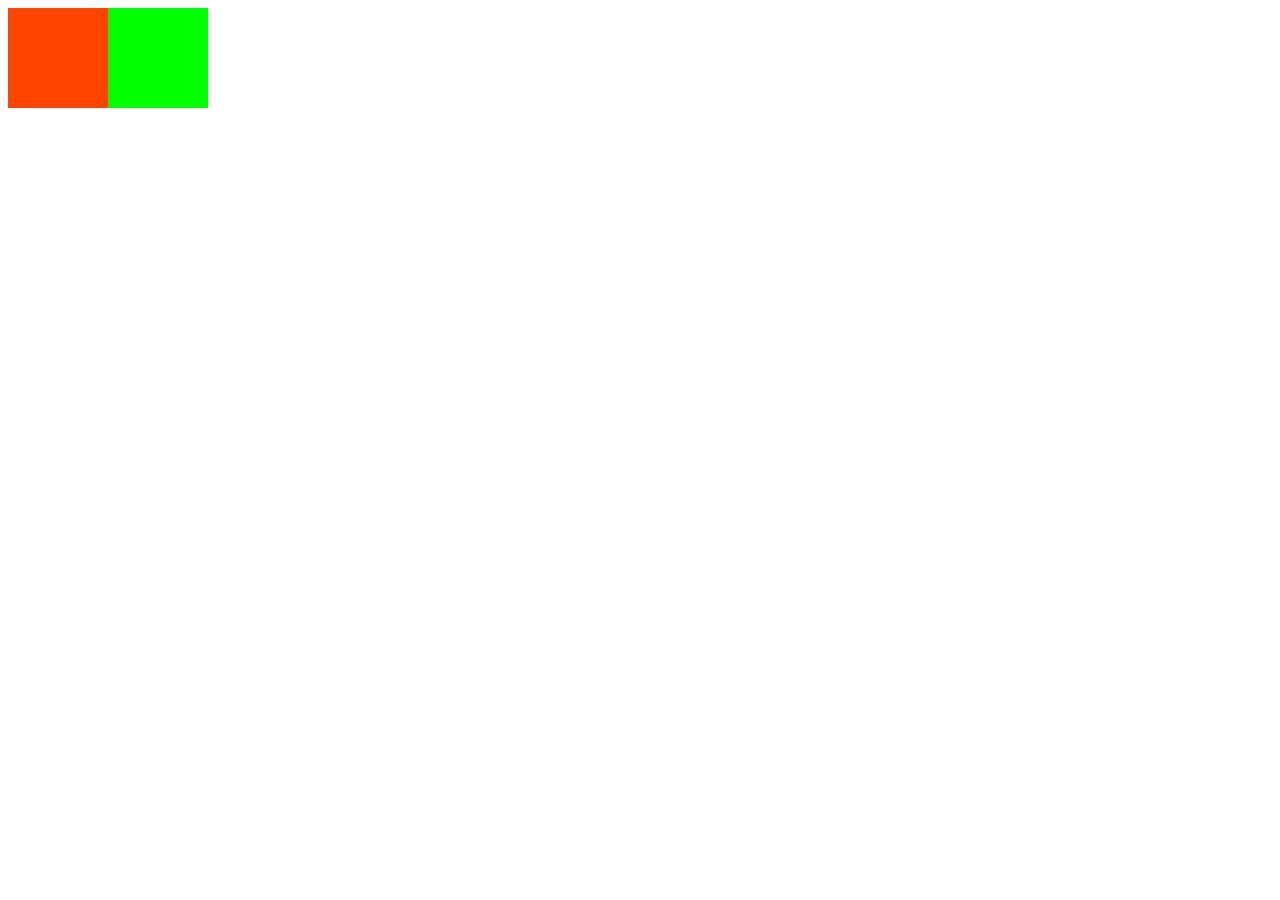
<file: 01-行内块的问题.html>
<!DOCTYPE html>
<html lang="en">

<head>
    <meta charset="UTF-8">
    <title>Document</title>
    <style>
    .box {
        width: 200px;
        height: 100px;
       display: flex;
    }
    
    .left {
        width: 100px;
        height: 100px;
        background-color: #f40;
    }
    
    .right {
        width: 100px;
        height: 100px;
        background-color: #0f0;
    }
    </style>
</head>

<body>
    <div class="box">
        <div class="left"></div>
        <div class="right"></div>
    </div>
</body>

</html>
</file>
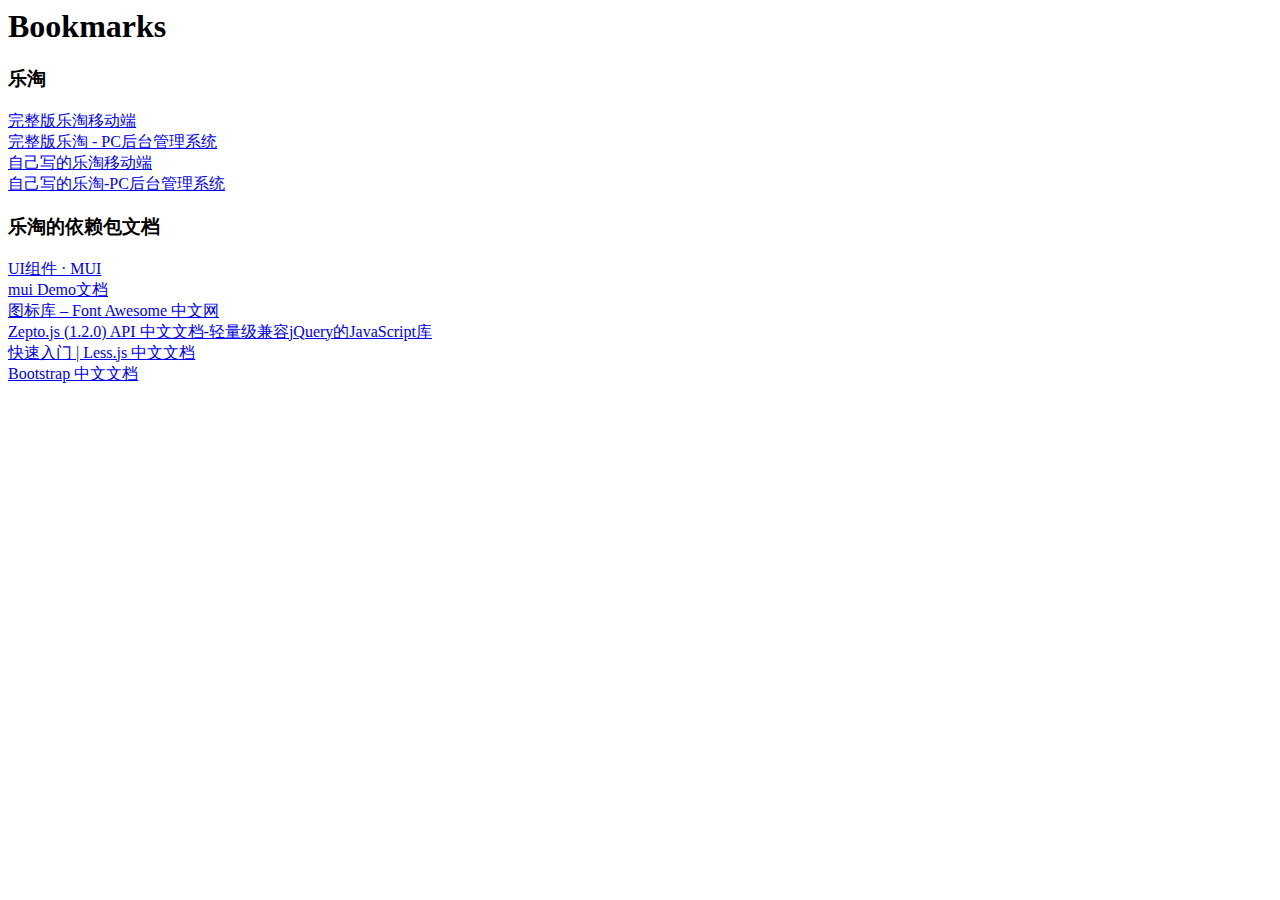
<file: docs/书签.html>
<!DOCTYPE NETSCAPE-Bookmark-file-1>
<!-- This is an automatically generated file.
     It will be read and overwritten.
     DO NOT EDIT! -->
<META HTTP-EQUIV="Content-Type" CONTENT="text/html; charset=UTF-8">
<TITLE>Bookmarks</TITLE>
<H1>Bookmarks</H1>

    <DL>
        <DT>
       
        <DT><H3 ADD_DATE="1528342423" LAST_MODIFIED="1532359633">乐淘</H3>
        <DL><p>
            <DT><A HREF="http://localhost:3000/mobile/index.html" ADD_DATE="1517109057" ICON="[data-uri]">完整版乐淘移动端</A>
            <DT><A HREF="http://localhost:3000/manage/login.html" ADD_DATE="1517109062">完整版乐淘 - PC后台管理系统</A>
            <DT><A HREF="http://localhost:3000/m/index.html" ADD_DATE="1517109065">自己写的乐淘移动端</A>
            <DT><A HREF="http://localhost:3000/admin/login.html" ADD_DATE="1517109095">自己写的乐淘-PC后台管理系统</A>
        </DL><p>
        <DT><H3 ADD_DATE="1528342423" LAST_MODIFIED="0">乐淘的依赖包文档</H3>
        <DL><p>
            <DT><A HREF="http://dev.dcloud.net.cn/mui/ui/" ADD_DATE="1513066024" ICON="[data-uri]">UI组件 · MUI</A>
            <DT><A HREF="http://www.dcloud.io/hellomui/" ADD_DATE="1514101120">mui Demo文档</A>
            <DT><A HREF="http://www.fontawesome.com.cn/faicons/" ADD_DATE="1514212230">图标库 – Font Awesome 中文网</A>
            <DT><A HREF="http://www.css88.com/doc/zeptojs_api/" ADD_DATE="1517111322">Zepto.js (1.2.0) API 中文文档-轻量级兼容jQuery的JavaScript库</A>
            <DT><A HREF="http://less.bootcss.com/" ADD_DATE="1517111337" ICON="[data-uri]">快速入门 | Less.js 中文文档</A>
            <DT><A HREF="http://v3.bootcss.com/" ADD_DATE="1517111363" ICON="[data-uri]">Bootstrap 中文文档</A>
        </DL><p>
</file>
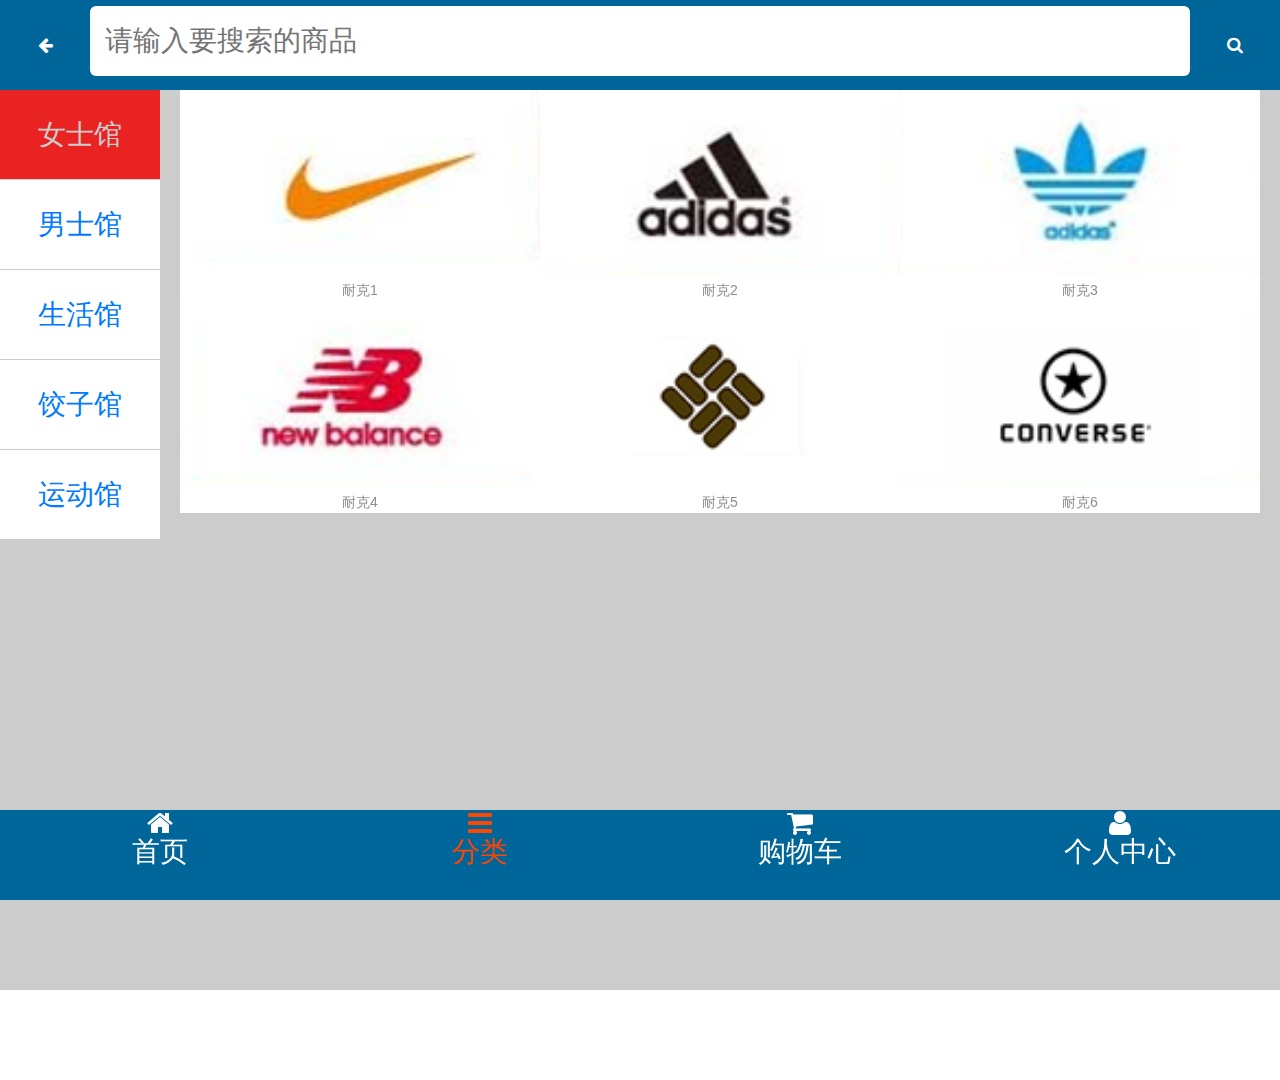
<file: public/m/category.html>
<!DOCTYPE html>
<html lang="en">

<head>
    <meta charset="UTF-8">
    <meta name="viewport" content="width=device-width, initial-scale=1.0">
    <meta http-equiv="X-UA-Compatible" content="ie=edge">
    <title>乐淘移动端主页</title>
    <!-- 引入站点图标 -->
    <link rel="icon" type="" href="./images/favicon.ico">
    <!-- 引入mui的css -->
    <link rel="stylesheet" href="./lib/mui/css/mui.min.css">
    <!-- 引入字体图标css -->
    <link rel="stylesheet" href="./lib/fontAwesome/css/font-awesome.min.css">
    <!-- 引入自己主页的less.js -->
    <link rel="stylesheet/less" href="./less/category.less">
    <!-- 引入less.js -->
    <script src="./lib/less/less.js"></script>
    <!-- 引入rem js -->
    <script src="./js/rem.js"></script>
</head>
<header id="header">
    <a href="#" class="left fa fa-arrow-left"></a>
    <form action="#" class="center"><input type="search" placeholder="请输入要搜索的商品"> </form>
    <a href="#" class="right fa fa-search"></a>
</header>
<div id="main">
    <div class="left">
        <div class="mui-scroll-wrapper">
            <div class="mui-scroll">
                <!--这里放置真实显示的DOM内容-->
                <ul>
                    <li><a href="#" class="active">女士馆</a></li>
                    <li><a href="#">男士馆</a></li>
                    <li><a href="#">生活馆</a></li>
                    <li><a href="#">饺子馆</a></li>
                    <li><a href="#">运动馆</a></li>
                </ul>
            </div>
        </div>
    </div>
    <div class="right">
        <div class="mui-scroll-wrapper">
            <div class="mui-scroll">
                <!--这里放置真实显示的DOM内容-->
                <div class="mui-row">
                    <div class="mui-col-xs-4">
                        <a href="#">
                            <img src="images/brand1.png" alt="">
                            <p>耐克1</p>
                        </a>
                    </div>
                    <div class="mui-col-xs-4">
                        <a href="#">
                            <img src="images/brand2.png" alt="">
                            <p>耐克2</p>
                        </a>
                    </div>
                    <div class="mui-col-xs-4">
                        <a href="#">
                            <img src="images/brand3.png" alt="">
                            <p>耐克3</p>
                        </a>
                    </div>
                    <div class="mui-col-xs-4">
                        <a href="#">
                            <img src="images/brand4.png" alt="">
                            <p>耐克4</p>
                        </a>
                    </div>
                    <div class="mui-col-xs-4">
                        <a href="#">
                            <img src="images/brand5.png" alt="">
                            <p>耐克5</p>
                        </a>
                    </div>
                    <div class="mui-col-xs-4">
                        <a href="#">
                            <img src="images/brand6.png" alt="">
                            <p>耐克6</p>
                        </a>
                    </div>
                </div>
            </div>
        </div>
    </div>
</div>
<footer id="footer">
    <div class="mui-row">
        <div class="mui-col-xs-3"><a href="index.html"><i class="fa fa-home"></i><span>首页</span></a></div>
        <div class="mui-col-xs-3"><a href="category.html" id="active"><i class="fa fa-bars"></i><span>分类</span></a></div>
        <div class="mui-col-xs-3"><a href="#"><i class="fa fa-shopping-cart"></i><span>购物车</span></a></div>
        <div class="mui-col-xs-3"><a href="#"><i class="fa fa-user"></i><span>个人中心</span></a></div>
    </div>
</footer>

<body>
    <!-- 引入mui的js文件 -->
    <script src="./lib/mui/js/mui.min.js"></script>
    <!-- 引入zepto的js文件 获取元素,发起ajax请求 -->
    <script src="./lib/zepto/zepto.min.js"></script>
    <!-- 引入模板引擎 -->
    <script src="./lib/artTemplate/template-web.js"></script>
    <!-- 引入自己的js -->
    <script src="./js/catagory.js"></script>

</body>

</html>
</file>
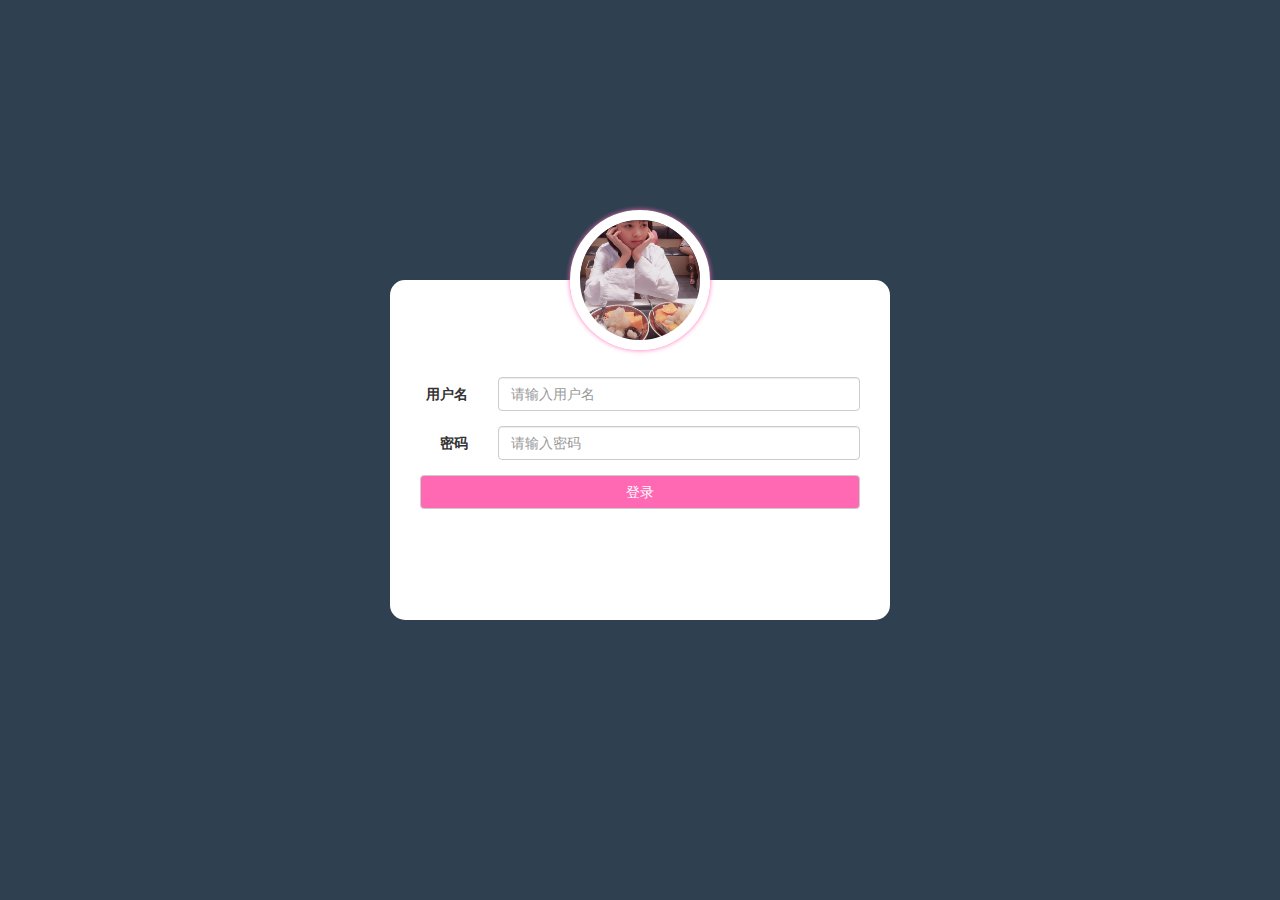
<file: public/manage/login.html>
<!DOCTYPE html>
<html lang="en">

<head>
    <meta charset="UTF-8">
    <title>员工登录</title>
    <!-- 1. 引入bootstrap的css -->
    <link rel="stylesheet" href="lib/bootstrap/css/bootstrap.css">
    <!-- 2. 引入字体图标的css -->
    <link rel="stylesheet" href="lib/font-awesome/css/font-awesome.css">
    <!-- 3. 引入登录页面Less -->
    <link rel="stylesheet/less" href="less/login.less">
    <!-- 4. 引入less.js编译器文件 -->
    <script src="lib/less/less.js"></script>
</head>

<body>
    <form class="form-horizontal">
    	  <img src="images/25.png" class="logo" alt="">
        <div class="form-group">
            <label for="inputEmail3" class="col-sm-2 control-label">用户名</label>
            <div class="col-sm-10">
                <input type="text" class="form-control username" id="inputEmail3" placeholder="请输入用户名">
            </div>
        </div>
        <div class="form-group">
            <label for="inputPassword3" class="col-sm-2 control-label">密码</label>
            <div class="col-sm-10">
                <input type="password" class="form-control password" id="inputPassword3" placeholder="请输入密码">
            </div>
        </div>
        <div class="form-group">
            <div class="col-sm-12">
                <button type="button" class="btn btn-default btn-login">登录</button>
            </div>
        </div>
    </form>
    <!-- 5. 引入jquery 因为bootstrap依赖jquery 在PC要兼容各种浏览器需要jqeury -->
    <script src="lib/jquery/jquery.js"></script>
    <!-- 6. 引入bootstrap的js -->
    <script src="lib/bootstrap/js/bootstrap.js"></script>
    <!-- 7. 引入模板引擎  注意引入template-web的文件 最新模板引擎-->
    <script src="lib/artTemplate/template-web.js"></script>
    <!-- 8. 引入登录的js文件 -->
    <script src="js/login.js"></script>
</body>

</html>
</file>
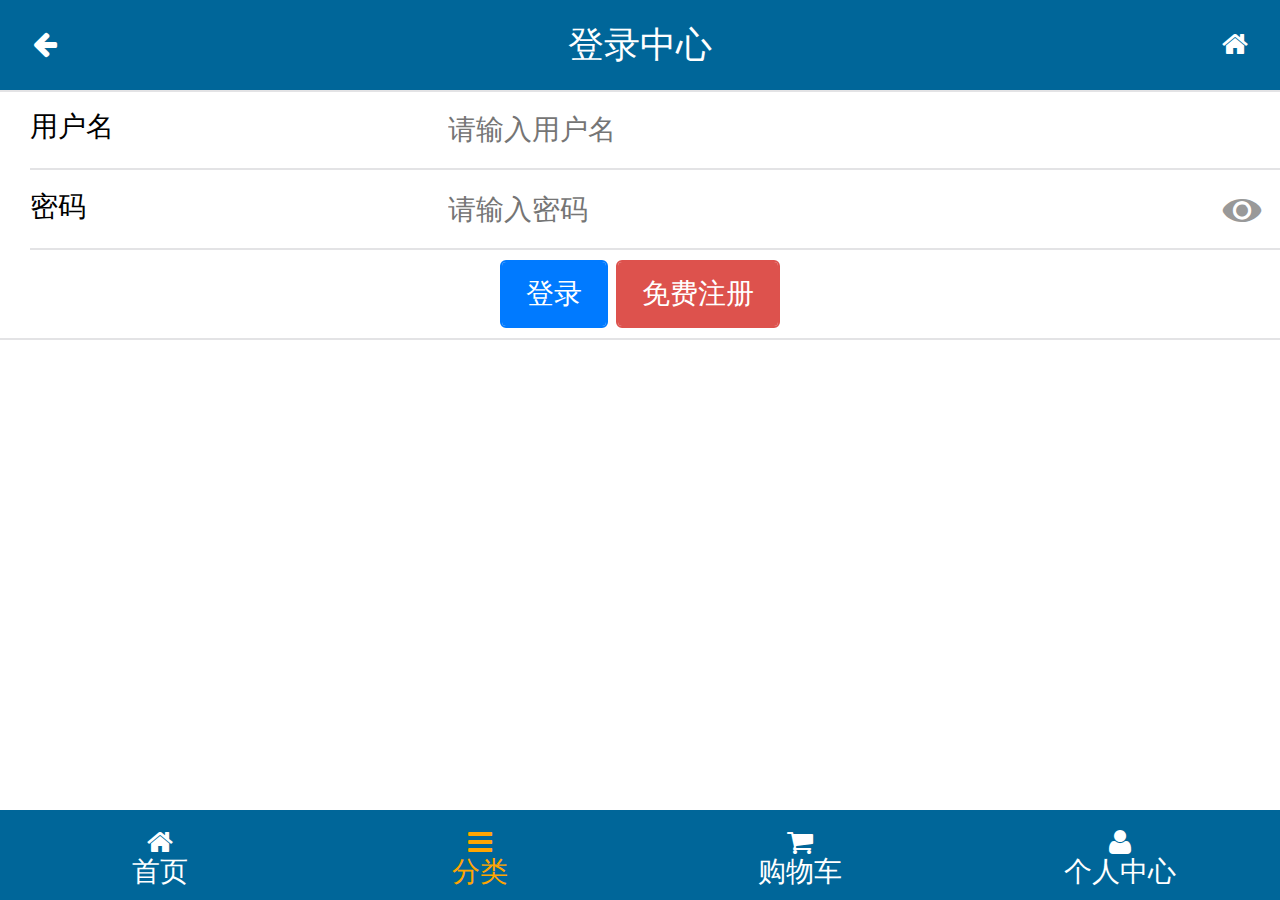
<file: public/mobile/login.html>
<!DOCTYPE html>
<html lang="en">

<head>
    <meta charset="UTF-8">
    <!-- 1. 添加视口 -->
    <meta name="viewport" content="width=device-width, user-scalable=no, initial-scale=1.0, maximum-scale=1.0, minimum-scale=1.0">
    <title>登录页面</title>
    <!-- 2. 引包 -->
    <!-- 1. 引入mui的CSS -->
    <link rel="stylesheet" href="lib/mui/css/mui.css">
    <!-- 2. 引入字体图标的CSS -->
    <link rel="stylesheet" href="lib/fontAwesome/css/font-awesome.css">
    <!-- 3. 引入登录的less文件 -->
    <link rel="stylesheet/less" href="less/login.less">
    <!-- 4. 引入less.js编译器文件 -->
    <script src="lib/less/less.js"></script>
    <!-- 5. 在页面前引入rem.js 等页面加载出来之前生效样式马上执行 -->
    <script src="js/rem.js"></script>
</head>

<body>
    <!-- 头部区域 -->
    <header id="header">
        <!-- javascript:history.back(); 使用历史记录的返回上一页的函数 -->
        <a href="javascript:history.back();" class="fa fa-arrow-left"></a>
        <h4>登录中心</h4>
        <a href="index.html" class="fa fa-home"></a>
    </header>
    <!-- 主体区域 -->
    <main id="main">
        <form class="mui-input-group">
            <div class="mui-input-row">
                <label>用户名</label>
                <input type="text" class="mui-input-clear username" placeholder="请输入用户名">
            </div>
            <div class="mui-input-row">
                <label>密码</label>
                <input type="password" class="mui-input-password password" placeholder="请输入密码">
            </div>
            <div class="mui-button-row">
                <button type="button" class="mui-btn mui-btn-primary btn-login">登录</button>
                <button type="button" class="mui-btn mui-btn-danger btn-register">免费注册</button>
            </div>
        </form>
    </main>
    <!-- 底部区域 -->
    <footer id="footer">
        <div class="mui-row">
            <!-- .mui-col-xs-3*4>a[href="#"]>i.fa.fa-home+span{首页} -->
            <div class="mui-col-xs-3 ">
                <a href="index.html"><i class="fa fa-home"></i><span>首页</span></a>
            </div>
            <div class="mui-col-xs-3">
                <a href="category.html" class="active"><i class="fa fa-bars"></i><span>分类</span></a>
            </div>
            <div class="mui-col-xs-3">
                <a href="cart.html"><i class="fa fa-shopping-cart"></i><span>购物车</span></a>
            </div>
            <div class="mui-col-xs-3">
                <a href="user.html"><i class="fa fa-user"></i><span>个人中心</span></a>
            </div>
        </div>
    </footer>
    <!-- 1. 引入mui的JS -->
    <script src="lib/mui/js/mui.js"></script>
    <!-- 2. 引入模板引擎的 注意引入template-web.js 最新版最简洁的  -->
    <script src="lib/artTemplate/template-web.js"></script>
    <!-- 3. 引入zepto的JS ajax dom操作的Js库 -->
    <script src="lib/zepto/zepto.min.js"></script>
    <!-- 4. 引入商品详情的JS文件 -->
    <script src="js/login.js"></script>
    <!-- <script src="js/detail.js"></script> -->
</body>

</html>
</file>
